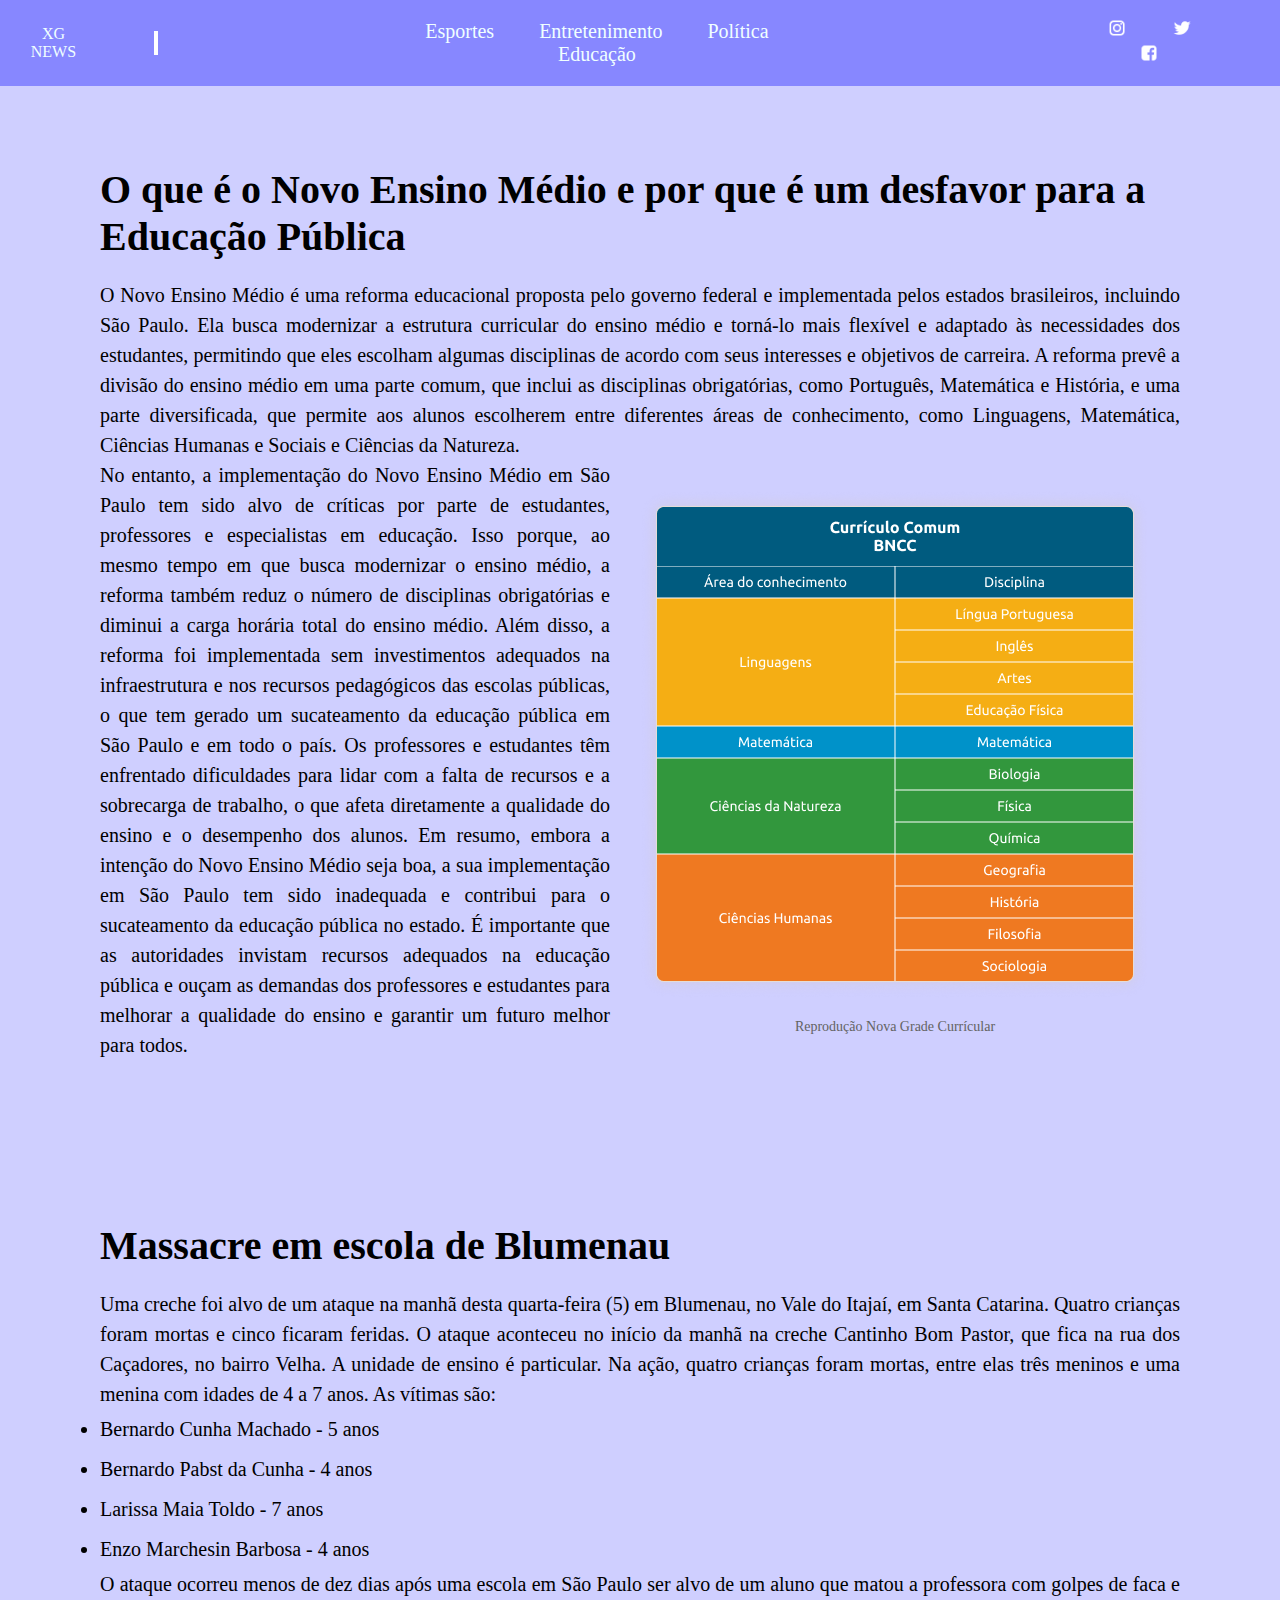
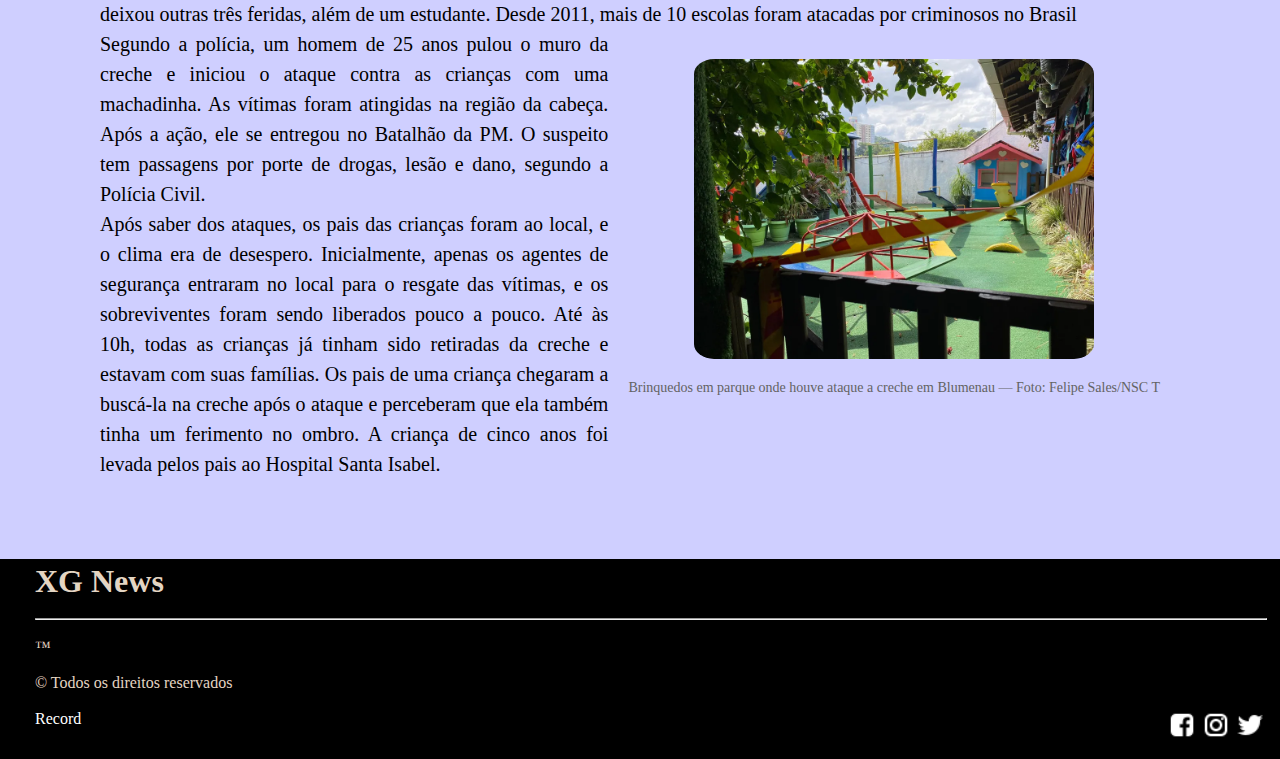
<file: html/educacao.html>
<!DOCTYPE html>
<html lang="pt-br">
<head>
    <meta charset="UTF-8">
    <meta http-equiv="X-UA-Compatible" content="IE=edge">
    <meta name="viewport" content="width=device-width, initial-scale=1.0">
    <title>Educação Hoje</title>
    <link rel="stylesheet" href="../css/educacao/header.css">
    <link rel="stylesheet" href="../css/educacao/main.css">
    <link rel="stylesheet" href="../css/footer.css">
</head>
<body>
    <header>
        <a href="../index.html" class="btnhome">XG NEWS</a>
        <div class="separator"> </div>
        <nav class="navlinks">
            <a href="../html/esportes.html">Esportes</a> 
            <a href="../html/entretenimento.html">Entretenimento</a>
            <a href="../html/política.html">Política</a>
            <a href="../html/educacao.html">Educação</a>
        </nav>
        <nav class="navredes">
            <a href="https://www.instagram.com/news.xg/?igshid=OTJhZDVkZWE%3D"><img src="../img/icons8-instagram-24.png" alt="" width="20px"></a>
            <a href="https://twitter.com/XGNEWS_"><img src="../img/icons8-twitter-24.png" alt="" width="20px"></a>
            <a href="https://pt-br.facebook.com/"><img src="../img/icons8-facebook-24.png" alt="" width="20px"></a>
        </nav>
    </header>
    <div class="main">
        <div class="main1">
            <h1>O que é o Novo Ensino Médio e por que é um desfavor para a Educação Pública</h1>
        <p>
        O Novo Ensino Médio é uma reforma educacional proposta pelo governo federal e implementada pelos estados brasileiros, incluindo São Paulo. Ela busca modernizar a estrutura curricular do ensino médio e torná-lo mais flexível e adaptado às necessidades dos estudantes, permitindo que eles escolham algumas disciplinas de acordo com seus interesses e objetivos de carreira.
        A reforma prevê a divisão do ensino médio em uma parte comum, que inclui as disciplinas obrigatórias, como Português, Matemática e História, e uma parte diversificada, que permite aos alunos escolherem entre diferentes áreas de conhecimento, como Linguagens, Matemática, Ciências Humanas e Sociais e Ciências da Natureza.
        </p>
        <div class="img">
            <img src="../img/grade-curricular.png" alt="">
            <p class="desc">Reprodução Nova Grade Currícular </p>
        </div>
        <p>
        No entanto, a implementação do Novo Ensino Médio em São Paulo tem sido alvo de críticas por parte de estudantes, professores e especialistas em educação. Isso porque, ao mesmo tempo em que busca modernizar o ensino médio, a reforma também reduz o número de disciplinas obrigatórias e diminui a carga horária total do ensino médio.
            
        Além disso, a reforma foi implementada sem investimentos adequados na infraestrutura e nos recursos pedagógicos das escolas públicas, o que tem gerado um sucateamento da educação pública em São Paulo e em todo o país. Os professores e estudantes têm enfrentado dificuldades para lidar com a falta de recursos e a sobrecarga de trabalho, o que afeta diretamente a qualidade do ensino e o desempenho dos alunos.
            
        Em resumo, embora a intenção do Novo Ensino Médio seja boa, a sua implementação em São Paulo tem sido inadequada e contribui para o sucateamento da educação pública no estado. É importante que as autoridades invistam recursos adequados na educação pública e ouçam as demandas dos professores e estudantes para melhorar a qualidade do ensino e garantir um futuro melhor para todos.
        </p>
        </div>
        <div class="clear"></div>
        <div class="main2">
            <h1>Massacre em escola de Blumenau</h1>
            <p>
            Uma creche foi alvo de um ataque na manhã desta quarta-feira (5) em Blumenau, no Vale do Itajaí, em Santa Catarina. Quatro crianças foram mortas e cinco ficaram feridas.
            O ataque aconteceu no início da manhã na creche Cantinho Bom Pastor, que fica na rua dos Caçadores, no bairro Velha. A unidade de ensino é particular.
            Na ação, quatro crianças foram mortas, entre elas três meninos e uma menina com idades de 4 a 7 anos. As vítimas são:</p>
            <li>Bernardo Cunha Machado - 5 anos</li>
            <li>Bernardo Pabst da Cunha - 4 anos</li>
            <li>Larissa Maia Toldo - 7 anos</li>
            <li>Enzo Marchesin Barbosa - 4 anos</li>
            <p>O ataque ocorreu menos de dez dias após uma escola em São Paulo ser alvo de um aluno que matou a professora com golpes de faca e deixou outras três feridas, além de um estudante. Desde 2011, mais de 10 escolas foram atacadas por criminosos no Brasil
            </p>
            <div class="img">
                <img src="../img/parque-de-creche-blumenau.webp" alt="" width="400px">
                <p>Brinquedos em parque onde houve ataque a creche em Blumenau — Foto: Felipe Sales/NSC T</p>
            </div>
            <p>
                Segundo a polícia, um homem de 25 anos pulou o muro da creche e iniciou o ataque contra as crianças com uma machadinha. As vítimas foram atingidas na região da cabeça. Após a ação, ele se entregou no Batalhão da PM. O suspeito tem passagens por porte de drogas, lesão e dano, segundo a Polícia Civil. <br> Após saber dos ataques, os pais das crianças foram ao local, e o clima era de desespero. Inicialmente, apenas os agentes de segurança entraram no local para o resgate das vítimas, e os sobreviventes foram sendo liberados pouco a pouco. Até às 10h, todas as crianças já tinham sido retiradas da creche e estavam com suas famílias.

                Os pais de uma criança chegaram a buscá-la na creche após o ataque e perceberam que ela também tinha um ferimento no ombro. A criança de cinco anos foi levada pelos pais ao Hospital Santa Isabel.
            </p>
        </div>
    </div>
    <footer>
        <div class="rodape">
              <h1>XG News</h1> <br>
              <hr class="linha1"> <br>
             <p class="simbolo">™</p> <br> <p>© Todos os direitos reservados</p> <br>
              
              <div class="link">
                <a href="https://recordtv.r7.com/">Record</a>
                <div class="social">
                <a href="https://www.facebook.com/"> <img src="../img/icons8-facebook-24.png" alt="" width="30px"></a>
                <a href="https://www.instagram.com/"> <img src="../img/icons8-instagram-24.png" alt="" width="30px"></a>
                <a href="https://twitter.com"> <img src="../img/icons8-twitter-24.png" alt="" width="30px"></a>
               </div>
              </div>
            
            </div>
       </footer>
</body>
</html>
</file>
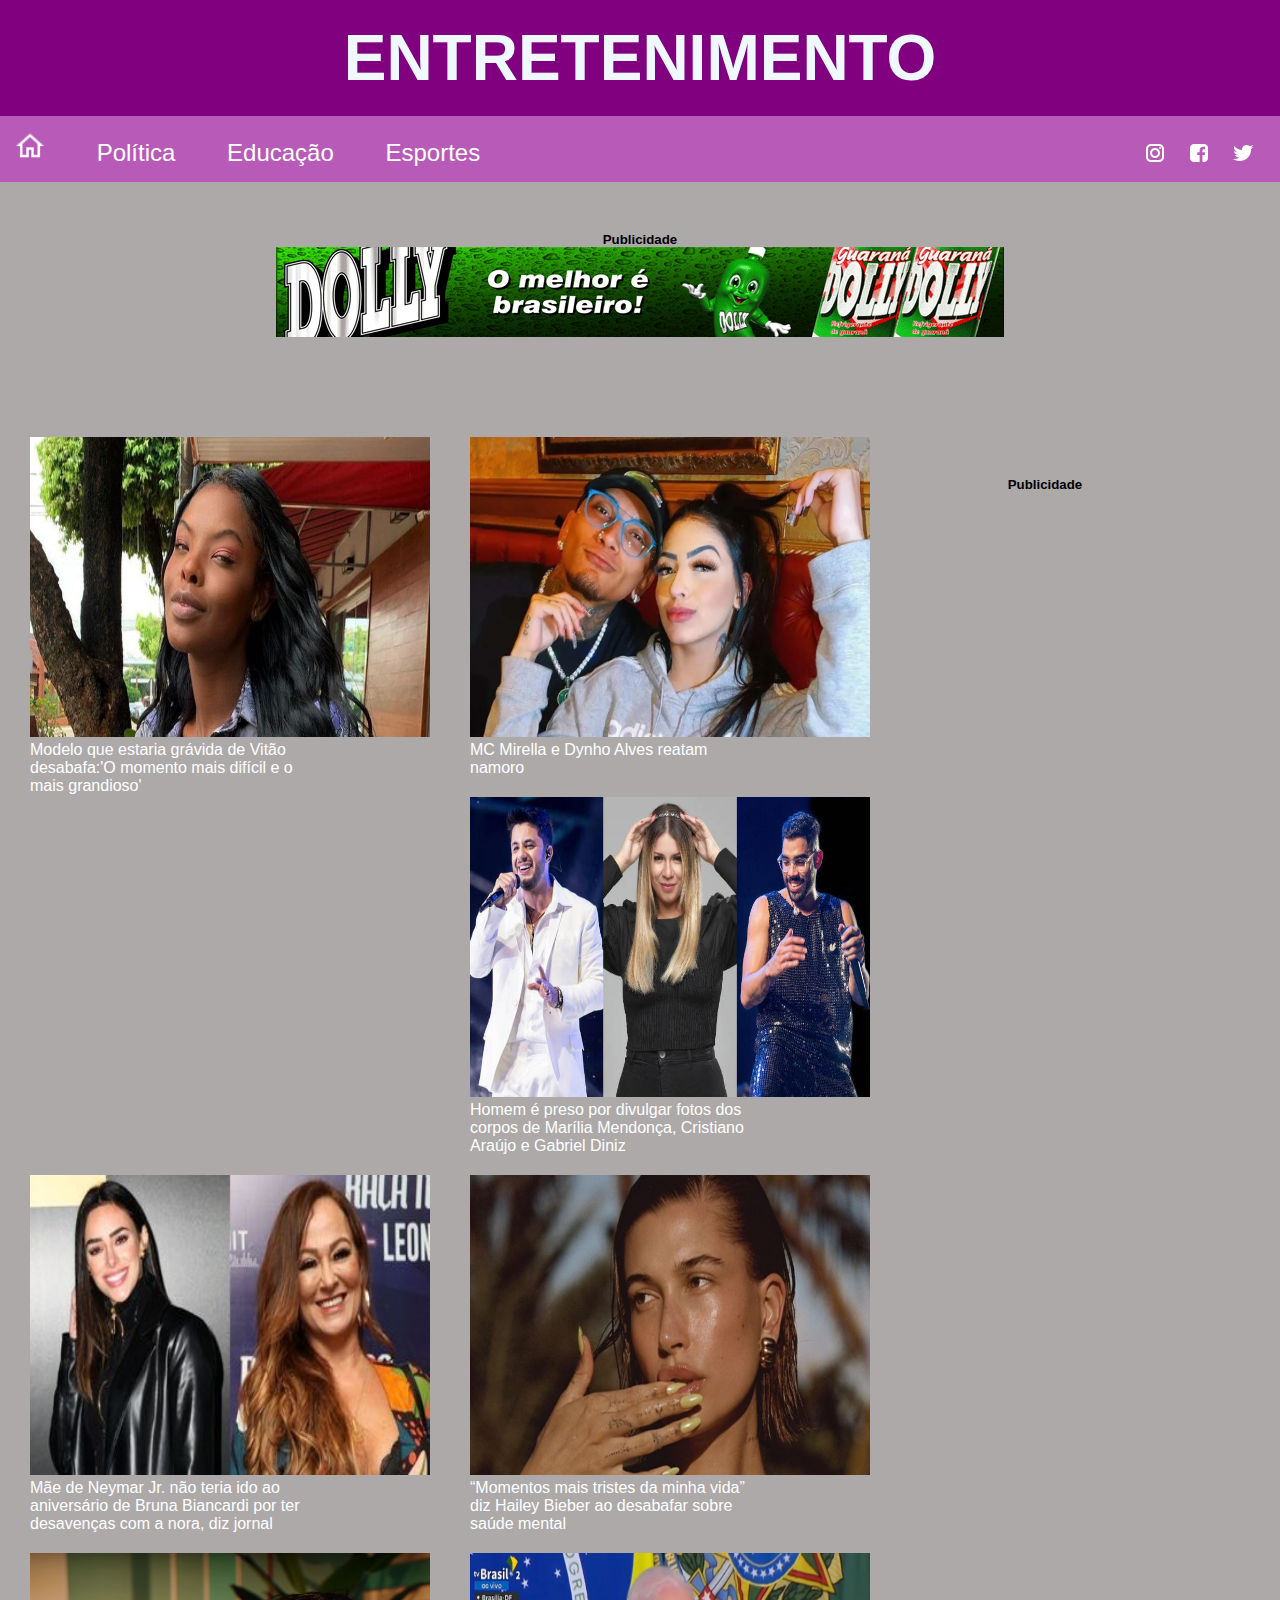
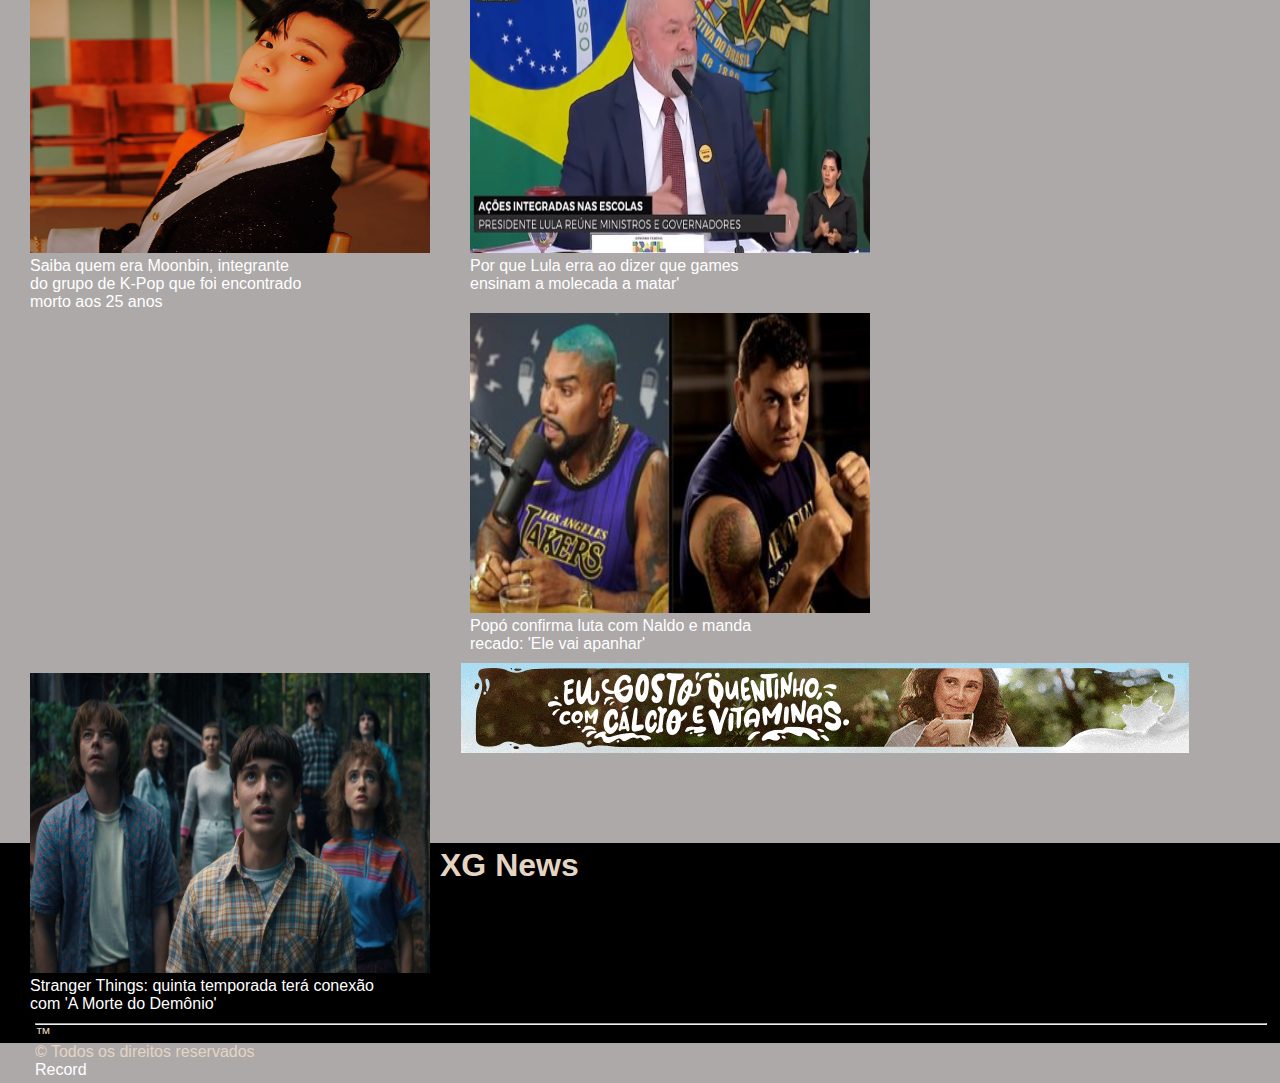
<file: html/entretenimento.html>
<!DOCTYPE html>
<html lang="en">
<head>
    <meta charset="UTF-8">
    <meta http-equiv="X-UA-Compatible" content="IE=edge">
    <meta name="viewport" content="width=device-width, initial-scale=1.0">
    <title>Entretenimento</title>
    <link rel="stylesheet" href="..//css/entretenimento.css">
    <link rel="shortcut icon" href="..//img/logo9.jpg" type="image/x-icon">
    <link rel="stylesheet" href="../css/footer.css">
</head>
<body>
    <main>
        <h1 class="H1">ENTRETENIMENTO</h1>
                <header>
                    <nav class="nav1">
                        <a href="../index.html"> <img src="../img/icons8-casa-24.png" class="esquerda" width="30px"></a>
                        <a class="cabeçalho" href="política.html">Política</a>
                        <a class="cabeçalho" href="educacao.html">Educação</a>
                        <a class="cabeçalho" href="esportes.html">Esportes</a>
                        <a href="https://twitter.com/login?lang=pt"><img class="direita" src="..//img/icons8-twitter-24.png" alt=""></a>
                        <a href="https://pt-br.facebook.com/"></a><img class="direita" src="..//img/icons8-facebook-24.png" alt=""></a>
                        <a href="https://www.instagram.com/"><img class="direita" src="..//img/icons8-instagram-24.png" alt=""></a>
                    </nav>
                </header>
                <article>
                    <h5>Publicidade</h5>
                    <center><a href="https://dolly.com.br/"><img src="../img/dollynho.gif" alt=""></a></center>
                   </article>
                   <br><br>
                <div class="noticia">
                    <a href="https://entretenimento.r7.com/famosos-e-tv/modelo-que-estaria-gravida-de-vitao-desabafa-o-momento-mais-dificil-e-o-mais-grandioso-18042023" class="noticia"><img src="../img/suelen-gervasio-18042023110648864.jpeg" alt="" width="400px" height="300px"><br>Modelo que estaria grávida de Vitão <br>desabafa:'O momento mais difícil e o <br>mais grandioso'</a>
                </div>
           
                <div class="noticia">
                    <a href="https://www.famososecelebridades.com.br/noticias/de-novo-mc-mirella-e-dynho-alves-reatam-relacionamento.phtml" class="noticia"><img src="../img/dynho-26869378.webp" alt="" width="400px" height="300px"><br>MC Mirella e Dynho Alves reatam<br> namoro</a>
                </div>

                <div class="noticia">
                    <a href="https://noticias.r7.com/brasilia/homem-e-preso-por-divulgar-fotos-dos-corpos-de-marilia-mendonca-cristiano-araujo-e-gabriel-diniz-17042023" class="noticia"><img src="../img/cristiano-araujo-marilia-mendonca-e-gabriel-diniz-14042023112132224.jpeg" alt="" width="400px" height="300px"><br>Homem é preso por divulgar fotos dos<br> corpos de Marília Mendonça, Cristiano <br> Araújo e Gabriel Diniz</a>
                </div>

                <div class="noticia">
                    <a href="https://www.estrelando.com.br/nota/2023/04/18/mae-de-neymar-jr-nao-teria-ido-ao-aniversario-de-bruna-biancardi-por-ter-desavencas-com-a-nora-diz-jornal-283392" class="noticia"><img src="../img/bruna-biancardi-nadine-1-1681816539-18042023093001536.jpeg" alt="" width="400px" height="300px"><br>Mãe de Neymar Jr. não teria ido ao<br>aniversário de Bruna Biancardi por ter <br>desavenças com a nora, diz jornal</a>
                </div>
                
                <div class="noticia">
                    <a href="https://revistamarieclaire.globo.com/celebridades/noticia/2023/04/hailey-bieber-desabafa-sobre-saude-mental-momentos-mais-tristes-da-minha-vida.ghtml" class="noticia"><img src="../img/Screenshot_5-1.jpg" alt="" width="400px" height="300px"><br>“Momentos mais tristes da minha vida”<br> diz Hailey Bieber ao desabafar sobre<br>saúde mental</a>
                </div>
                <div class="noticia">
                    <a href="https://www.band.uol.com.br/noticias/quem-e-moonbin-cantor-kpop-astro-morte-25-anos-16596817" class="noticia"><img src="../img/moonbin-1681997152.jpg" alt="" width="400px" height="300px"><br>Saiba quem era Moonbin, integrante<br> do grupo de K-Pop que foi encontrado<br> morto aos 25 anos</a>
                </div>
                <div class="noticia">
                    <a href="https://entretenimento.r7.com/prisma/odair-braz-jr/por-que-lula-erra-ao-dizer-que-games-ensinam-a-molecada-a-matar-21042023" class="noticia"><img src="../img/lula-videogamesjpg-20042023094405026.png" alt="" width="400px" height="300px"><br>Por que Lula erra ao dizer que games<br> ensinam a molecada a matar'</a>
                </div>
                <div class="noticia">
                    <a href="https://www.bnews.com.br/noticias/esporte/popo-confirma-luta-contra-naldo-e-declara-ele-vai-apanhar.html" class="noticia"><img src="../img/popo_widemd.jpg" alt="" width="400px" height="300px"><br>Popó confirma luta com Naldo e manda<br> recado: 'Ele vai apanhar'</a>
                </div>
                <div class="noticia">
                    <a href="https://lorena.r7.com/post/Stranger-Things-quinta-temporada-tera-conexao-com-A-Morte-do-Demonio" class="noticia"><img src="../img/post_38291.jpg" alt="" width="400px" height="300px"><br>Stranger Things: quinta temporada terá conexão<br>com 'A Morte do Demônio'</a>
                </div>
                <article>
                    <h5>Publicidade</h5>
                    <center><a href=""><img src="../img/1888982852305953810.gif" alt=""></a></center>
                </article>

    </main>
    <BR><BR>
    <footer>
        <div class="rodape">
              <h1>XG News</h1> 
              <hr class="linha1"> 
             <p class="simbolo">™</p>  <p>© Todos os direitos reservados
             </p> 
              <div class="link">
                <a class="link" href="https://recordtv.r7.com/">Record</a>
            </div>
       </footer>       
</body>
</html>
</file>
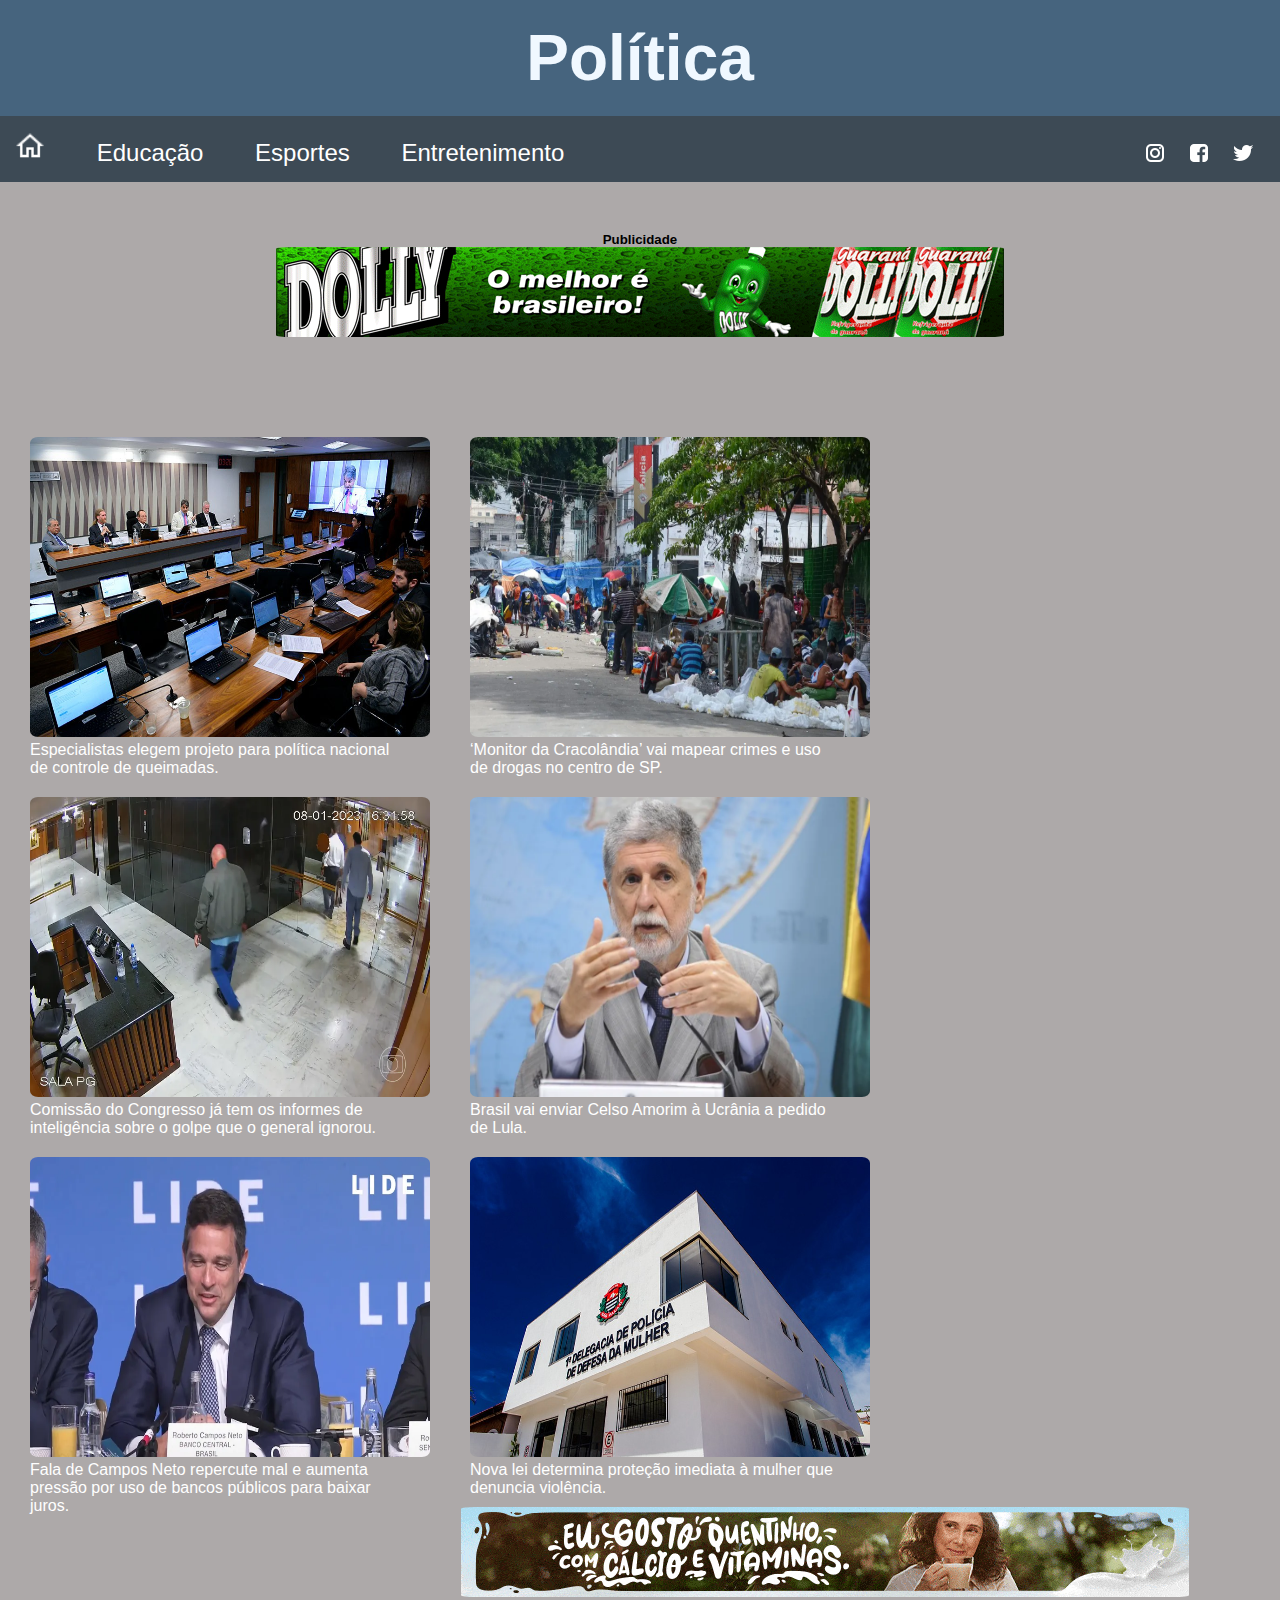
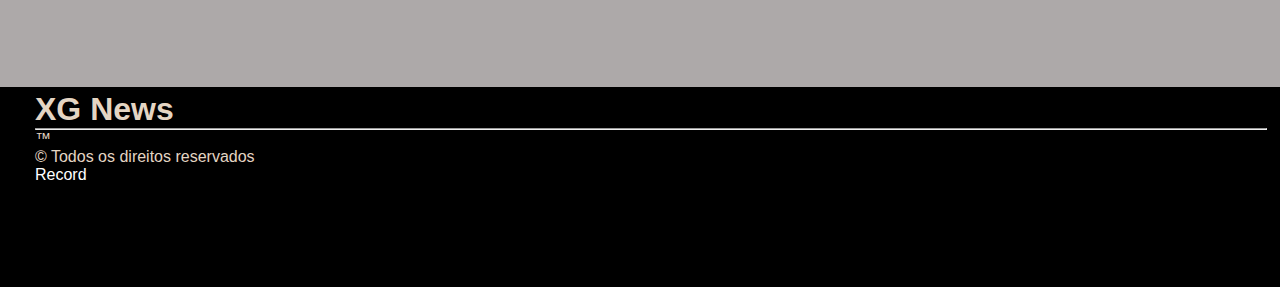
<file: html/política.html>
<!DOCTYPE html>
<html lang="pt-br">
<head>
    <meta charset="UTF-8">
    <meta http-equiv="X-UA-Compatible" content="IE=edge">
    <meta name="viewport" content="width=device-width, initial-scale=1.0">
    <title>Entretenimento</title>
    <link rel="stylesheet" href="../css/política.css">
    <link rel="shortcut icon" href="../img/logo9.jpg" type="image/x-icon">
    <link rel="stylesheet" href="../css/footerpolitica.css">
</head>
<body>
    <main>
        <h1 class="H1">Política</h1>
                <header>
                    <nav class="nav1">
                        <a href="../index.html"> <img src="../img/icons8-casa-24.png" class="esquerda" width="30px"></a>
                        <a class="cabeçalho" href="educacao.html">Educação</a>
                        <a class="cabeçalho" href="esportes.html">Esportes</a>
                        <a class="cabeçalho" href="entretenimento.html">Entretenimento</a>
                        <a href="https://twitter.com/login?lang=pt"><img class="direita" src="..//img/icons8-twitter-24.png" alt=""></a>
                        <a href="https://pt-br.facebook.com/"></a><img class="direita" src="..//img/icons8-facebook-24.png" alt=""></a>
                        <a href="https://www.instagram.com/"><img class="direita" src="..//img/icons8-instagram-24.png" alt=""></a>
                    </nav>
                </header>
                <article>
                    <h5>Publicidade</h5>
                    <center><a href="https://dolly.com.br/"><img src="../img/dollynho.gif" alt=""></a></center>
                   </article>
                   <br><br>
                <div class="noticia">
                    <a href="" class="noticia"><img src="../img/politica1.jpg" alt="" width="400px" height="300px"><br> Especialistas elegem projeto para política nacional <br> de controle de queimadas.</a>
                </div>
           
                <div class="noticia">
                    <a href="" class="noticia"><img src="../img/politica2.webp" alt="" width="400px" height="300px"><br> ‘Monitor da Cracolândia’ vai mapear crimes e uso <br> de drogas no centro de SP.</a>
                </div>

                <div class="noticia">
                    <a href="" class="noticia"><img src="../img/politica3.webp" alt="" width="400px" height="300px"><br>Comissão do Congresso já tem os informes de <br> inteligência sobre o golpe que o 
                        general ignorou.</a>
                </div>
                
                <div class="noticia">
                    <a href="" class="noticia"><img src="../img/politica5.webp" alt="" width="400px" height="300px"><br>Brasil vai enviar Celso Amorim à Ucrânia a pedido <br> de Lula.</a>
                </div>
                <div class="noticia">
                    <a href="" class="noticia"><img src="../img/politica6.webp" alt="" width="400px" height="300px"><br>Fala de Campos Neto repercute mal e aumenta <br> pressão por uso de bancos públicos para baixar <br> juros.</a>
                </div>
                <div class="noticia">
                    <a href="" class="noticia"><img src="../img/materia3.jpg" alt="" width="400px" height="300px"><br>Nova lei determina proteção imediata à mulher que <br> denuncia violência.</a>
                </div>
            
                <article>
                    <h5 class="odio">Publicidade</h5>
                    <center><a href=""><img src="../img/1888982852305953810.gif" alt=""></a></center>
                </article>
    </main>

    <BR><BR>
        <footer>
            <div class="rodape">
                  <h1>XG News</h1> 
                  <hr class="linha1"> 
                 <p class="simbolo">™</p>  <p>© Todos os direitos reservados
                 </p> 
                  <div class="link">
                    <a class="link" href="https://recordtv.r7.com/">Record</a>
                </div>
           </footer>       
</body>
</html>
</file>
<file: css/educacao/header.css>
*{
    margin: 0;
    padding: 0;
}
body{
    background-color: rgb(207, 207, 255);
    font-family:'Lucida Sans', 'Lucida Sans Regular', 'Lucida Grande', 'Lucida Sans Unicode', Geneva, Verdana, sans-serif;
}

a{
    text-decoration: none;
    color: azure;
}

header{
    align-items: center;
    background-color: rgb(135, 135, 255);
    color: azure;
    display: flex;
    text-align: center;
    padding: 18px;
}
header h1{
    font-size: 24px;
}

header .separator{
    border: 2px solid white;
    background-color: white;
    margin-left: 2%;
    padding: 10px 0px;
}

header nav{
    margin-left: 17%;
    font-size: 20px;
}

header a{
    margin-right: 40px;
}
</file>
<file: css/educacao/main.css>
*{
    margin: 0;
    padding: 0;
}

body{
    text-align: center;
    font-family: 'Times New Roman', Times, serif;
}

.clear {
    clear: both;
}

.main{
    text-align: justify;
    margin: 4em 5em;
    font-size: 20px;
}
.main h1{
    padding-bottom: 20px;
    text-align: left;
}

.main p{
    line-height: 30px;
}

.main .img{
    text-align: center;
    color:rgb(99, 99, 99);
    font-size: 14px;
    margin: 20px;
}
.main img{
    text-align: center;
    margin: 10px;
    border-radius: 5%;
}

.main1 .img{
    float: right;
}

.main2 {
    margin-top: 8em;
}

.main2 li{
    line-height: 2em;
}

.main2 .img{
    float: right;
}
</file>
<file: css/footer.css>
footer{
    width: 100%;
    height: 200px;
    background-color: #000000;
    margin-top: 140px;
    color: #e4d5c3;
    text-align: left;
    margin: 0;
}
footer .rodape{
    margin-left: 20px;
    padding: 4px 15px;
} 
footer .linha1{
    color: #bdbdbd;
    width: 100%;
}
footer .link a{
    color: #ffffff;
}
footer .link a:hover{
    color: #4c65b6;
}
.social{
    float: right;
}
</file>
<file: css/entretenimento.css>
*{
    margin: 0;
    padding: 0;
}

body{
    font-family:'Lucida Sans', 'Lucida Sans Regular', 'Lucida Grande', 'Lucida Sans Unicode', Geneva, Verdana, sans-serif;
    background-color: #ada9a9;
}

.noticia{
    text-decoration: none;
    margin-left: 10px;
    float: left;
    color: white;
    padding: 5px;
    margin-top: auto;
    border-spacing: 5px;
}

.noticia:hover{
    color: purple;
}
 
div{
    margin: auto;
}


.H1{
    background-color: purple;
    border: 1px solid purple;
    color: aliceblue;
    font-size: 400%;
    font-style: inherit;
    text-align: center;
    margin: 0;
    padding: 20px;
    font-family:'Segoe UI', Tahoma, Geneva, Verdana, sans-serif

}

.nav1{
    background-color: #b85bb8;
    text-align: left;
    font-size: 150%;
    word-spacing: 45px;
    text-decoration: none;
    padding: 15px; 
    font-style:unset;
}

.cabeçalho{
    text-decoration: none;
    color: white;
}

.cabeçalho:hover{
    color: purple;
}

article{
    border: 5px solid #ada9a9;
    margin:45px 65px;
    text-align: center;
}


.direita{
    float: right;  
    padding: 10px;
}

.direita:hover{
 background-color: purple;
}

.esquerda:hover{
    background-color: purple;
    text-align: end;
}

.link{
    text-decoration: none;
}
</file>
<file: css/política.css>
*{
    margin: 0;
    padding: 0;
}

body{
    font-family:'Lucida Sans', 'Lucida Sans Regular', 'Lucida Grande', 'Lucida Sans Unicode', Geneva, Verdana, sans-serif;
    background-color: #ada9a9;
}

.noticia{
    text-decoration: none;
    margin-left: 10px;
    float: left;
    color: white;
    padding: 5px;
    margin-top: auto;
    border-spacing: 5px;
}

.noticia:hover{
    color: black;
}
 
div{
    margin: auto;
}


.H1{
    background-color: rgb(70, 100, 126);
    border: 1px solid rgb(70, 100, 126);
    color: aliceblue;
    font-size: 400%;
    font-style: inherit;
    text-align: center;
    margin: 0;
    padding: 20px;
    font-family:'Segoe UI', Tahoma, Geneva, Verdana, sans-serif

}

.nav1{
    background-color: rgb(61, 74, 85);
    text-align: left;
    font-size: 150%;
    word-spacing: 45px;
    text-decoration: none;
    padding: 15px; 
    font-style:unset;
}

.cabeçalho{
    text-decoration: none;
    color: white;
}

.cabeçalho:hover{
    color: black;
}

article{
    border: 5px solid #ada9a9;
    margin:45px 65px;
    text-align: center;
}


.direita{
    float: right;  
    padding: 10px;
}

.direita:hover{
 background-color: black;
}

.esquerda:hover{
    background-color: black;
    text-align: end;
}

.link{
    text-decoration: none;
}

img{
    border-radius: 2%;
}

.odio{
    color: #ada9a9;
}
</file>
<file: css/footerpolitica.css>
footer{
    width: 100%;
    height: 200px;
    background-color: #000000;
    margin-top: 140px;
    color: #e4d5c3;
    text-align: left;
    margin: 0;
}
footer .rodape{
    margin-left: 20px;
    padding: 4px 15px;
} 
footer .linha1{
    color: #bdbdbd;
    width: 100%;
}
footer .link a{
    color: #ffffff;
}
footer .link a:hover{
    color: #4c65b6;
}
.social{
    float: right;
}
</file>
